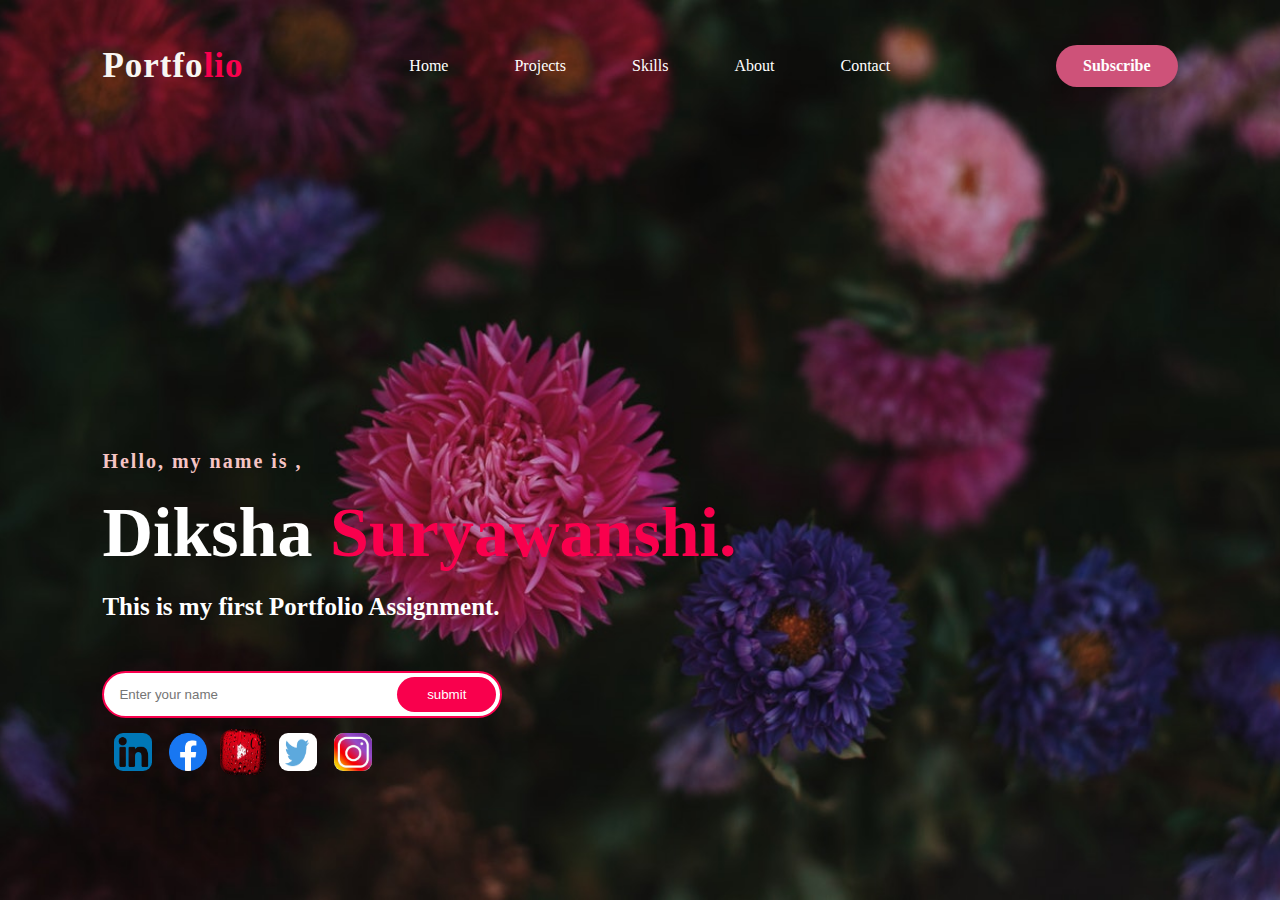
<file: session 3/index.html>
<!DOCTYPE html>
<html lang="en">
    <head>
        <title>Portfolio</title>
        <link rel="stylesheet" href="stle.css">
    
    </head>
</html>
<body>
    <div class="dikshu">
        <div class="nav">
        
         
            <h2 class="logo"> Portfo<span>lio</span></h2>
          <ul> 
              <li><a href="#"> Home</a></li>
              <li><a href="#"> Projects</a></li>
              <li><a href="#"> Skills</a></li>
              <li><a href="#"> About</a></li> 
              <li><a href="#"> Contact</a></li> 
            
            </ul>
              <a href="#" class="btn"> Subscribe</a>
        </div>
        <div class="content">
              <h4> Hello, my name is ,</h4>
              <h1> Diksha <span> Suryawanshi.</span></h1>
              <h3> This is my first Portfolio Assignment.</h3>
                
                 <div class="cost">
                    <form>
                          <input type="email" name="email" id="mail" placeholder="Enter your name">
                          <input type="Submit" name="submit" value="submit">
                   </form> 
                    <div class="bite">
                        <a href="#"><img id="linkdin" src="./visa/linkdin icon.png"></a>
                        <a href="#"><img id="facebook" src="./visa/facebook icon.png"></a>
                        <a href="#"><img id="youtube" src="./visa/youtube logo.jpg"></a>
                        <a href="#"><img id="twitter" src="./visa/twitter logo.jpg"></a>
                        <a href="#"><img id="instagram" src="./visa/instagram logo.jpg"></a>
                    </div>
                </div>
        </div>

    </div>
    

</body>
</html>
</file>
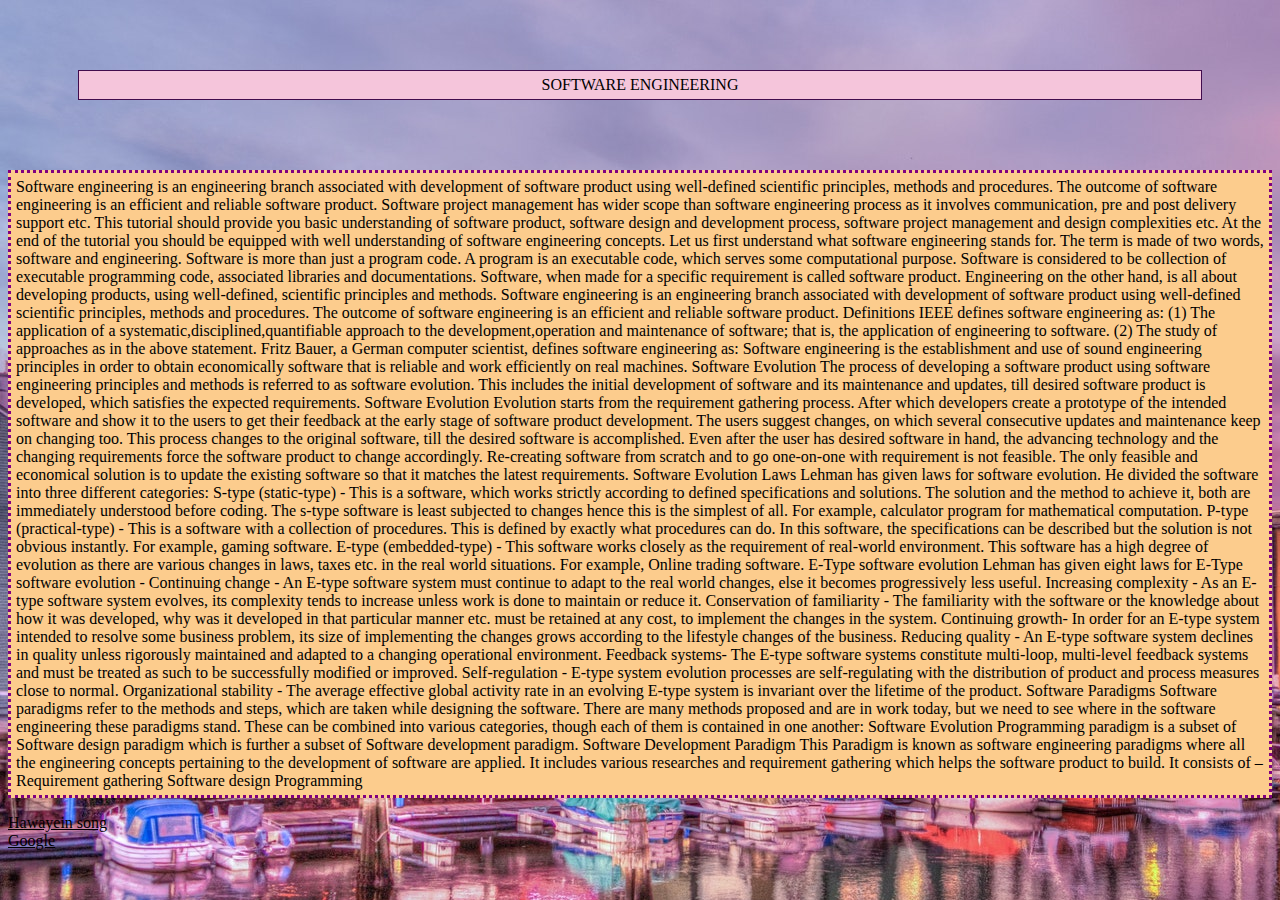
<file: Yupp/hawayein.html>
<!DOCTYPE html>
<head>
    <title> Dikshu's website here...</title>
    <link rel="stylesheet" href="styled.css">
</head>
<body>
    <p class="fav"> SOFTWARE ENGINEERING </p>
    <p class="soft"> Software engineering is an engineering branch associated with development of software product using well-defined scientific principles, methods and procedures. The outcome of software engineering is an efficient and reliable software product.

        Software project management has wider scope than software engineering process as it involves communication, pre and post delivery support etc.
        
        This tutorial should provide you basic understanding of software product, software design and development process, software project management and design complexities etc. At the end of the tutorial you should be equipped with well understanding of software engineering concepts.
        Let us first understand what software engineering stands for. The term is made of two words, software and engineering.

        Software is more than just a program code. A program is an executable code, which serves some computational purpose. Software is considered to be collection of executable programming code, associated libraries and documentations. Software, when made for a specific requirement is called software product.
        
        Engineering on the other hand, is all about developing products, using well-defined, scientific principles and methods.
        
        Software engineering is an engineering branch associated with development of software product using well-defined scientific principles, methods and procedures. The outcome of software engineering is an efficient and reliable software product.

Definitions
IEEE defines software engineering as:

(1) The application of a systematic,disciplined,quantifiable approach to the development,operation and maintenance of software; that is, the application of engineering to software.

(2) The study of approaches as in the above statement.

Fritz Bauer, a German computer scientist, defines software engineering as:

Software engineering is the establishment and use of sound engineering principles in order to obtain economically software that is reliable and work efficiently on real machines.

Software Evolution
The process of developing a software product using software engineering principles and methods is referred to as software evolution. This includes the initial development of software and its maintenance and updates, till desired software product is developed, which satisfies the expected requirements.

Software Evolution
Evolution starts from the requirement gathering process. After which developers create a prototype of the intended software and show it to the users to get their feedback at the early stage of software product development. The users suggest changes, on which several consecutive updates and maintenance keep on changing too. This process changes to the original software, till the desired software is accomplished.

Even after the user has desired software in hand, the advancing technology and the changing requirements force the software product to change accordingly. Re-creating software from scratch and to go one-on-one with requirement is not feasible. The only feasible and economical solution is to update the existing software so that it matches the latest requirements.

Software Evolution Laws
Lehman has given laws for software evolution. He divided the software into three different categories:

S-type (static-type) - This is a software, which works strictly according to defined specifications and solutions. The solution and the method to achieve it, both are immediately understood before coding. The s-type software is least subjected to changes hence this is the simplest of all. For example, calculator program for mathematical computation.
P-type (practical-type) - This is a software with a collection of procedures. This is defined by exactly what procedures can do. In this software, the specifications can be described but the solution is not obvious instantly. For example, gaming software.
E-type (embedded-type) - This software works closely as the requirement of real-world environment. This software has a high degree of evolution as there are various changes in laws, taxes etc. in the real world situations. For example, Online trading software.
E-Type software evolution
Lehman has given eight laws for E-Type software evolution -

Continuing change - An E-type software system must continue to adapt to the real world changes, else it becomes progressively less useful.
Increasing complexity - As an E-type software system evolves, its complexity tends to increase unless work is done to maintain or reduce it.
Conservation of familiarity - The familiarity with the software or the knowledge about how it was developed, why was it developed in that particular manner etc. must be retained at any cost, to implement the changes in the system.
Continuing growth- In order for an E-type system intended to resolve some business problem, its size of implementing the changes grows according to the lifestyle changes of the business.
Reducing quality - An E-type software system declines in quality unless rigorously maintained and adapted to a changing operational environment.
Feedback systems- The E-type software systems constitute multi-loop, multi-level feedback systems and must be treated as such to be successfully modified or improved.
Self-regulation - E-type system evolution processes are self-regulating with the distribution of product and process measures close to normal.
Organizational stability - The average effective global activity rate in an evolving E-type system is invariant over the lifetime of the product.
Software Paradigms
Software paradigms refer to the methods and steps, which are taken while designing the software. There are many methods proposed and are in work today, but we need to see where in the software engineering these paradigms stand. These can be combined into various categories, though each of them is contained in one another:

Software Evolution
Programming paradigm is a subset of Software design paradigm which is further a subset of Software development paradigm.

Software Development Paradigm
This Paradigm is known as software engineering paradigms where all the engineering concepts pertaining to the development of software are applied. It includes various researches and requirement gathering which helps the software product to build. It consists of –

Requirement gathering
Software design
Programming</p>

<!-- <img src="./pexels-lisa-4068152.jpg"> -->
    
        <a href="https://www.youtube.com "> Hawayein song</a> <br>
        <a href="http://google.com"> Google</a>
</body>
</file>
<file: session 3/stle.css>
*{
    padding: 0;
    margin: 0;
    box-sizing: border-box;
}
.dikshu{
    height: 100vh;
    width: 100%;
    background-image: url(./visa/pexels-irina-iriser-1447985.jpg);
    background-size: cover;
    background-position: center;
}

.logo{
    color: rgb(248, 246, 242);
    font-size: 35px;
    letter-spacing: 1px;
    cursor: pointer;

}

span{
    color: #f9004d;
}

.nav{
    display: flex;
    align-items: center;
    justify-content: space-between;
    padding-top: 45px;
    padding-left: 8%;
    padding-right: 8%;
}

ul li{
    display: inline-block;
    padding: 10px 30px;
    color: aliceblue;
    text-decoration: none; 
    border: 1px solid transparent;
    transition: transform 0.5s;
}

ul li a{
    color: white;
    text-decoration: none;
    
}

ul li a:hover{
    color: #f9004d;
}
.btn{
    background-color: #ce5279;
    color: white;
    text-decoration: none;
    border: 2px solid transparent;
    font-weight: bold;
    padding: 10px 25px;
    border-radius: 30px;
    transition: transform .6s;
}
.btn:hover{
    transform: scale(1.1);
}


.content{
    position:absolute;
    top: 50%;
    left: 8%;
}

h1{
    color: white;
    margin: 20px 0 20px;
    font-size: 70px;
}
h3{
    color: white;
    font-size: 25px;
    margin-bottom: 50px;
}
h4{
    color: rgb(245, 196, 196);
    font-size: 20px;
    letter-spacing: 2px;
}

.cost form{
    width: 400px;
    max-width: 100%;
    position: relative;

}
.cost form input:first-child{
    width: 100%;
    display: inline-block;
    padding: 14px 130px 14px 15px;
    border: 2px solid #f9004d;
    border-radius: 300px;
}
.cost form input:last-child{
    position: absolute;
    display: inline-block;
    border: none;
    border-radius: 30px;
    padding: 10px 30px;
    background-color: #f9004d;
    color: white;
    top: 6px;
    right: 6px;
}
.bite{
    display: flex;
    border: 1px solid transparent;
    margin-bottom: 15px;
}
#linkdin{
    width :50px;
    height : 50px;
    border: 1px solid transparent;
    border-radius: 15px;
    margin-left: 5px;
    margin-top: 8px;
    padding: 5px;
}
#facebook{
    width :50px;
    height : 50px;
    border: 1px solid transparent;
    border-radius: 15px;
    margin-left: 5px;
    margin-top: 8px;
    padding: 5px;
    
}
#youtube{
    width :50px;
    height : 50px;
    border: 1px solid transparent;
    border-radius: 15px;
    margin-left: 5px;
    margin-top: 8px;
    padding: 1px;
}
#twitter{
    width :50px;
    height : 50px;
    border: 1px solid transparent;
    border-radius: 15px;
    margin-left: 5px;
    margin-top: 8px;
    padding: 5px;
}
#instagram{
    width :50px;
    height : 50px;
    border: 1px solid transparent;
    border-radius: 15px;
    margin-left: 5px;
    margin-top: 8px;
    padding: 5px;
}
</file>
<file: Yupp/styled.css>
body{
    background-image: url(./pexels-pixabay-358312.jpg);
}


.fav{
    color: black;
    background-color: rgb(245, 197, 219);
    border : 1px double rgb(66, 12, 77);
    padding : 5px;
    margin : 70px;
    text-align: center;
}

.soft{
    color: black;
    background-color: rgb(252, 204, 141);
    border : 3px dotted purple;
    padding: 5px;
    border radius : 10px;
    
}

a{
    color: black;
    text-align: right ;
}

a:hover{
    color: rgb(187, 70, 94);
}

a:visited{
    color: rgb(69, 245, 142);
}
</file>
